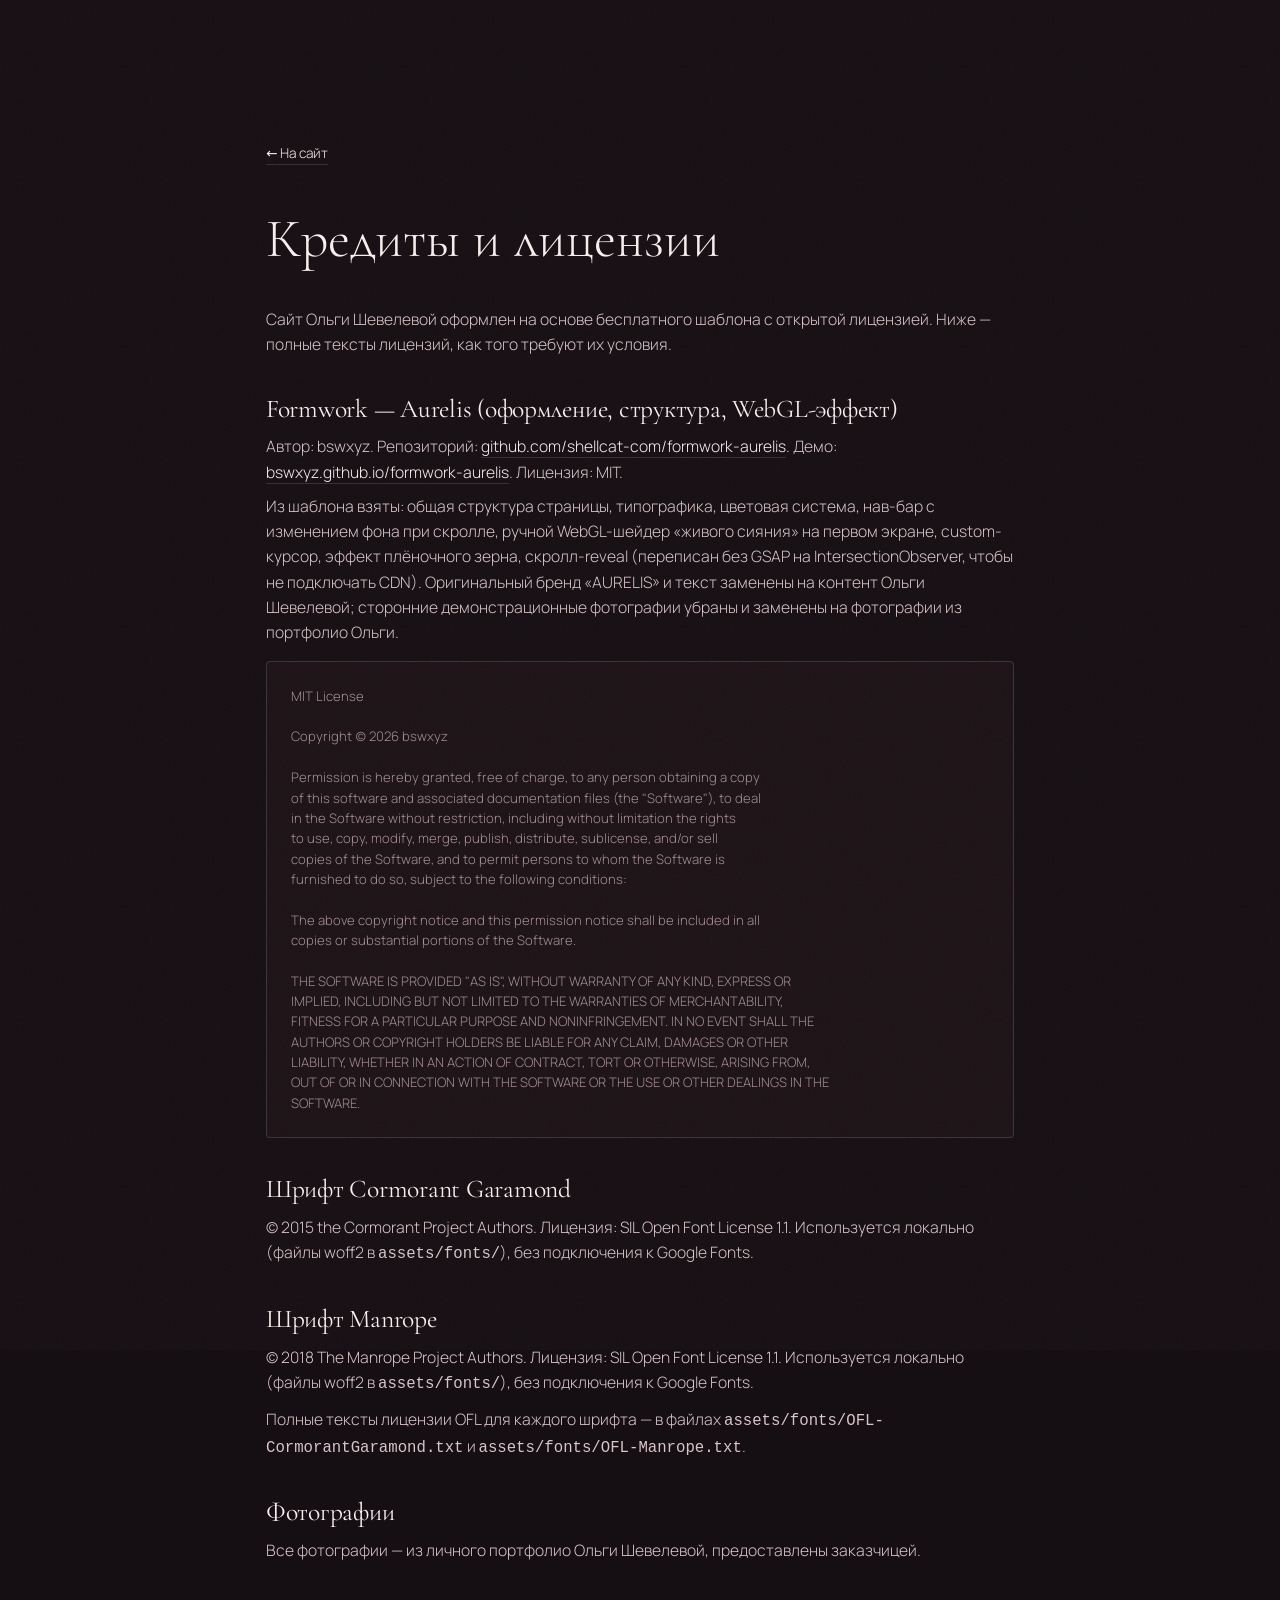
<file: credits.html>
<!doctype html>
<html lang="ru">
<head>
<meta name="robots" content="noindex, nofollow, noarchive">
<meta charset="utf-8" />
<meta name="viewport" content="width=device-width, initial-scale=1" />
<title>Кредиты шаблона — Ольга Шевелева</title>
<meta name="description" content="Лицензии и кредиты: оформление сайта основано на шаблоне Formwork — Aurelis (MIT), шрифты Cormorant Garamond и Manrope (SIL OFL)." />
<link rel="icon" type="image/svg+xml" href="./assets/img/favicon.svg" />
<link rel="stylesheet" href="./assets/css/styles.css" />
<style>
  .credits-main{padding:140px clamp(20px,5vw,56px) 100px;max-width:860px;margin:0 auto}
  .credits-main h1{font-family:"Cormorant Garamond",serif;font-weight:300;font-size:clamp(2.2rem,6vw,3.4rem);margin-bottom:1.6rem}
  .credits-main h2{font-family:"Cormorant Garamond",serif;font-weight:400;font-size:1.6rem;margin:2.4rem 0 .8rem}
  .credits-main p,.credits-main li{color:var(--ink-dim);font-size:.98rem;margin-bottom:.6rem;line-height:1.6}
  .credits-main a{color:var(--ink);border-bottom:1px solid var(--line)}
  .credits-main a:hover{border-color:var(--gold)}
  .license-box{background:var(--bg-2);border:1px solid var(--line);border-radius:4px;padding:24px;margin:1rem 0 2rem;
    white-space:pre-wrap;font-size:.82rem;color:var(--ink-faint);line-height:1.55;font-family:"Manrope",sans-serif}
  .back{display:inline-block;margin-bottom:2rem;font-size:.85rem;color:var(--ink-dim)}
</style>
</head>
<body class="js">
<div class="grain" aria-hidden="true"></div>
<main class="credits-main">
  <a class="back" href="./index.html">← На сайт</a>
  <h1>Кредиты и лицензии</h1>
  <p>Сайт Ольги Шевелевой оформлен на основе бесплатного шаблона с открытой лицензией. Ниже — полные тексты лицензий, как того требуют их условия.</p>

  <h2>Formwork — Aurelis (оформление, структура, WebGL-эффект)</h2>
  <p>Автор: bswxyz. Репозиторий: <a href="https://github.com/shellcat-com/formwork-aurelis" target="_blank" rel="noopener">github.com/shellcat-com/formwork-aurelis</a>. Демо: <a href="https://bswxyz.github.io/formwork-aurelis/" target="_blank" rel="noopener">bswxyz.github.io/formwork-aurelis</a>. Лицензия: MIT.</p>
  <p>Из шаблона взяты: общая структура страницы, типографика, цветовая система, нав-бар с изменением фона при скролле, ручной WebGL-шейдер «живого сияния» на первом экране, custom-курсор, эффект плёночного зерна, скролл-reveal (переписан без GSAP на IntersectionObserver, чтобы не подключать CDN). Оригинальный бренд «AURELIS» и текст заменены на контент Ольги Шевелевой; сторонние демонстрационные фотографии убраны и заменены на фотографии из портфолио Ольги.</p>
  <div class="license-box">MIT License

Copyright (c) 2026 bswxyz

Permission is hereby granted, free of charge, to any person obtaining a copy
of this software and associated documentation files (the "Software"), to deal
in the Software without restriction, including without limitation the rights
to use, copy, modify, merge, publish, distribute, sublicense, and/or sell
copies of the Software, and to permit persons to whom the Software is
furnished to do so, subject to the following conditions:

The above copyright notice and this permission notice shall be included in all
copies or substantial portions of the Software.

THE SOFTWARE IS PROVIDED "AS IS", WITHOUT WARRANTY OF ANY KIND, EXPRESS OR
IMPLIED, INCLUDING BUT NOT LIMITED TO THE WARRANTIES OF MERCHANTABILITY,
FITNESS FOR A PARTICULAR PURPOSE AND NONINFRINGEMENT. IN NO EVENT SHALL THE
AUTHORS OR COPYRIGHT HOLDERS BE LIABLE FOR ANY CLAIM, DAMAGES OR OTHER
LIABILITY, WHETHER IN AN ACTION OF CONTRACT, TORT OR OTHERWISE, ARISING FROM,
OUT OF OR IN CONNECTION WITH THE SOFTWARE OR THE USE OR OTHER DEALINGS IN THE
SOFTWARE.</div>

  <h2>Шрифт Cormorant Garamond</h2>
  <p>© 2015 the Cormorant Project Authors. Лицензия: SIL Open Font License 1.1. Используется локально (файлы woff2 в <code>assets/fonts/</code>), без подключения к Google Fonts.</p>

  <h2>Шрифт Manrope</h2>
  <p>© 2018 The Manrope Project Authors. Лицензия: SIL Open Font License 1.1. Используется локально (файлы woff2 в <code>assets/fonts/</code>), без подключения к Google Fonts.</p>

  <p>Полные тексты лицензии OFL для каждого шрифта — в файлах <code>assets/fonts/OFL-CormorantGaramond.txt</code> и <code>assets/fonts/OFL-Manrope.txt</code>.</p>

  <h2>Фотографии</h2>
  <p>Все фотографии — из личного портфолио Ольги Шевелевой, предоставлены заказчицей.</p>
</main>
</body>
</html>
</file>
<file: assets/css/styles.css>
/* Ольга Шевелева — визажист-стилист. Оформление на основе Formwork — Aurelis (MIT), см. /credits.html */

@font-face{
  font-family:"Cormorant Garamond";
  font-style:normal;font-weight:300 600;font-display:swap;
  src:url("../fonts/cormorant-cyrillic.woff2") format("woff2");
  unicode-range:U+0301,U+0400-045F,U+0490-0491,U+04B0-04B1,U+2116;
}
@font-face{
  font-family:"Cormorant Garamond";
  font-style:normal;font-weight:300 600;font-display:swap;
  src:url("../fonts/cormorant-latin.woff2") format("woff2");
  unicode-range:U+0000-00FF,U+0131,U+0152-0153,U+02BB-02BC,U+02C6,U+02DA,U+02DC,U+2000-206F,U+2122;
}
@font-face{
  font-family:"Cormorant Garamond";
  font-style:italic;font-weight:300 600;font-display:swap;
  src:url("../fonts/cormorant-italic-cyrillic.woff2") format("woff2");
  unicode-range:U+0301,U+0400-045F,U+0490-0491,U+04B0-04B1,U+2116;
}
@font-face{
  font-family:"Cormorant Garamond";
  font-style:italic;font-weight:300 600;font-display:swap;
  src:url("../fonts/cormorant-italic-latin.woff2") format("woff2");
  unicode-range:U+0000-00FF,U+0131,U+0152-0153,U+02BB-02BC,U+02C6,U+02DA,U+02DC,U+2000-206F,U+2122;
}
@font-face{
  font-family:"Manrope";
  font-style:normal;font-weight:300 700;font-display:swap;
  src:url("../fonts/manrope-cyrillic.woff2") format("woff2");
  unicode-range:U+0301,U+0400-045F,U+0490-0491,U+04B0-04B1,U+2116;
}
@font-face{
  font-family:"Manrope";
  font-style:normal;font-weight:300 700;font-display:swap;
  src:url("../fonts/manrope-latin.woff2") format("woff2");
  unicode-range:U+0000-00FF,U+0131,U+0152-0153,U+02BB-02BC,U+02C6,U+02DA,U+02DC,U+2000-206F,U+2122;
}

:root{
  --bg:#150e12;
  --bg-2:#1c1216;
  --ink:#f8f0ef;
  --ink-dim:#d8c5c8;
  --ink-faint:#a58e92;
  --gold:#cf9f5e;
  --wine:#7a3346;
  --line:rgba(248,240,239,.14);
  --max:1320px;
  --ease:cubic-bezier(.22,1,.36,1);
}
*{box-sizing:border-box;margin:0;padding:0}
html{scroll-behavior:smooth}
@media (prefers-reduced-motion:reduce){html{scroll-behavior:auto}}
body{
  background:var(--bg);
  color:var(--ink);
  font-family:"Manrope",system-ui,sans-serif;
  font-weight:300;
  line-height:1.55;
  overflow-x:hidden;
  -webkit-font-smoothing:antialiased;
  cursor:none;
}
@media (pointer:coarse){body{cursor:auto}}
a{color:inherit;text-decoration:none}
em{font-style:italic}
img{max-width:100%;display:block}
button{font:inherit}
::selection{background:var(--gold);color:#1a0f06}

.visually-hidden{
  position:absolute!important;width:1px;height:1px;overflow:hidden;
  clip:rect(0 0 0 0);white-space:nowrap;border:0;padding:0;margin:-1px;
}
.skip-link{
  position:absolute;top:-60px;left:16px;z-index:400;background:var(--gold);color:#1a0f06;
  padding:10px 18px;border-radius:2px;font-size:.85rem;transition:top .3s var(--ease);
}
.skip-link:focus{top:16px}

/* grain + cursor */
.grain{
  position:fixed;inset:-50%;z-index:200;pointer-events:none;opacity:.045;
  background-image:url("data:image/svg+xml,%3Csvg xmlns='http://www.w3.org/2000/svg' width='140' height='140'%3E%3Cfilter id='n'%3E%3CfeTurbulence type='fractalNoise' baseFrequency='.9' numOctaves='2'/%3E%3C/filter%3E%3Crect width='100%25' height='100%25' filter='url(%23n)'/%3E%3C/svg%3E");
  animation:grain 8s steps(6) infinite;
}
@keyframes grain{
  0%,100%{transform:translate(0,0)} 20%{transform:translate(-4%,3%)}
  40%{transform:translate(3%,-2%)} 60%{transform:translate(-2%,4%)} 80%{transform:translate(4%,2%)}
}
.cursor{
  position:fixed;top:0;left:0;width:24px;height:24px;border:1px solid var(--gold);
  border-radius:50%;z-index:300;pointer-events:none;transform:translate(-50%,-50%);
  transition:width .3s var(--ease),height .3s var(--ease),background .3s var(--ease),border-color .3s var(--ease);
  mix-blend-mode:difference;
}
.cursor.hot{width:52px;height:52px;background:var(--gold);border-color:var(--gold)}
@media (pointer:coarse){.cursor{display:none}}

/* nav */
.nav{
  position:fixed;top:0;left:0;right:0;z-index:100;
  display:flex;align-items:center;justify-content:space-between;
  padding:24px clamp(20px,5vw,56px);
  mix-blend-mode:difference;
  transition:padding .5s var(--ease),background .5s var(--ease);
}
.nav.scrolled{mix-blend-mode:normal;background:rgba(21,14,18,.7);
  backdrop-filter:blur(14px);-webkit-backdrop-filter:blur(14px);
  border-bottom:1px solid var(--line);padding-top:16px;padding-bottom:16px}
.brand{font-family:"Cormorant Garamond",serif;font-size:1.4rem;letter-spacing:.16em;font-weight:500}
.nav-links{display:flex;align-items:center;gap:clamp(14px,2.6vw,34px);font-size:.8rem;letter-spacing:.06em}
.nav-links a{opacity:.78;transition:opacity .3s}
.nav-links a:hover,.nav-links a:focus-visible{opacity:1}
.nav-book{
  border:1px solid var(--gold);color:var(--ink)!important;padding:9px 20px;border-radius:999px;
  opacity:1!important;font-size:.78rem;letter-spacing:.08em;transition:background .35s var(--ease),color .35s var(--ease);
}
.nav-book:hover{background:var(--gold);color:#1a0f06!important}
.nav-toggle{display:none}
@media(max-width:760px){
  .nav-links{gap:12px}
  .nav-links a:not(.nav-book){display:none}
}

/* hero */
.hero{position:relative;height:100svh;min-height:640px;display:flex;align-items:center;overflow:hidden}
#aurora{position:absolute;inset:0;width:100%;height:100%;display:block;
  background:radial-gradient(120% 100% at 28% 15%,#5c2337,transparent 55%),
             radial-gradient(120% 100% at 82% 30%,#a3657b,transparent 60%),
             radial-gradient(140% 120% at 50% 112%,#cf9f5e,#150e12 62%);}
.hero::after{content:"";position:absolute;inset:0;background:
  radial-gradient(120% 90% at 50% 40%,transparent 40%,rgba(21,14,18,.6) 100%);
  pointer-events:none}
.hero::before{content:"";position:absolute;top:0;left:0;right:0;height:150px;z-index:1;pointer-events:none;
  background:linear-gradient(180deg,rgba(21,14,18,.55),transparent)}
.hero-inner{position:relative;z-index:2;padding:120px clamp(20px,5vw,56px) 0;max-width:var(--max);margin:0 auto;width:100%}
.eyebrow{font-size:.78rem;letter-spacing:.3em;text-transform:uppercase;color:var(--ink-dim);margin-bottom:1.4rem}
.hero-title{
  font-family:"Cormorant Garamond",serif;font-weight:300;
  font-size:clamp(3.2rem,12vw,9.5rem);line-height:.94;letter-spacing:-.01em;
}
.hero-title .line{display:block;overflow:hidden}
.hero-title .line>span,.hero-title em{display:inline-block}
.hero-title em{color:var(--gold);font-style:normal}
.hero-name{font-family:"Cormorant Garamond",serif;font-weight:400;font-size:clamp(1.4rem,2.6vw,1.9rem);
  margin-top:1.1rem;color:var(--ink)}
.hero-sub{max-width:42ch;margin:1.4rem 0 2.4rem;color:var(--ink-dim);font-size:clamp(1rem,1.4vw,1.12rem)}
.hero-ctas{display:flex;flex-wrap:wrap;gap:20px 32px;align-items:center}
.cta{
  display:inline-block;position:relative;font-size:.85rem;letter-spacing:.1em;
  padding:16px 30px;color:#1a0f06;background:var(--gold);border-radius:999px;
  transition:transform .4s var(--ease),box-shadow .4s var(--ease);
}
.cta:hover{transform:translateY(-2px);box-shadow:0 10px 30px -10px rgba(207,159,94,.6)}
.cta-ghost{
  display:inline-block;position:relative;font-size:.85rem;letter-spacing:.1em;color:var(--ink);padding:16px 4px;
}
.cta-ghost::after{content:"";position:absolute;left:0;bottom:10px;height:1px;width:100%;background:var(--gold);
  transform:scaleX(1);transform-origin:right;transition:transform .5s var(--ease)}
.cta-ghost:hover::after{transform:scaleX(0);transform-origin:left}
.scroll-cue{position:absolute;bottom:28px;left:50%;transform:translateX(-50%);z-index:2;
  font-size:.68rem;letter-spacing:.3em;text-transform:uppercase;color:var(--ink-faint);
  display:flex;flex-direction:column;align-items:center;gap:10px}
.scroll-cue span{width:1px;height:40px;background:linear-gradient(var(--ink-faint),transparent);
  animation:cue 2.2s var(--ease) infinite}
@keyframes cue{0%{transform:scaleY(0);transform-origin:top}45%{transform:scaleY(1);transform-origin:top}
  55%{transform:scaleY(1);transform-origin:bottom}100%{transform:scaleY(0);transform-origin:bottom}}

/* marquee */
.marquee{border-top:1px solid var(--line);border-bottom:1px solid var(--line);padding:22px 0;overflow:hidden;white-space:nowrap}
.marquee-track{display:inline-flex;gap:2.4rem;align-items:center;animation:slide 26s linear infinite;
  font-family:"Cormorant Garamond",serif;font-size:clamp(1.5rem,4vw,2.4rem);color:var(--ink-dim)}
.marquee-track i{color:var(--gold);font-style:normal}
@keyframes slide{to{transform:translateX(-33.33%)}}
.marquee:hover .marquee-track{animation-play-state:paused}

/* sections */
section{padding:clamp(80px,11vh,140px) clamp(20px,5vw,56px)}
.section-head{max-width:var(--max);margin:0 auto 3.5rem}
.index{font-size:.76rem;letter-spacing:.3em;text-transform:uppercase;color:var(--ink-faint);margin-bottom:1rem}
h2{font-family:"Cormorant Garamond",serif;font-weight:300;font-size:clamp(2.3rem,6vw,4.6rem);line-height:1.02;letter-spacing:-.01em}
.section-lead{max-width:60ch;margin-top:1.2rem;color:var(--ink-dim);font-size:1.02rem}

/* portfolio gallery */
.gallery{max-width:var(--max);margin:0 auto;display:grid;grid-template-columns:repeat(4,1fr);gap:14px}
@media(max-width:1080px){.gallery{grid-template-columns:repeat(3,1fr)}}
@media(max-width:720px){.gallery{grid-template-columns:repeat(2,1fr);gap:10px}}
.gallery-item{
  position:relative;aspect-ratio:3/4;overflow:hidden;border-radius:2px;background:var(--bg-2);
  border:0;padding:0;cursor:pointer;display:block;width:100%;
}
.gallery-item img{width:100%;height:100%;object-fit:cover;transition:transform .7s var(--ease),filter .7s var(--ease);filter:saturate(.92)}
.gallery-item:hover img,.gallery-item:focus-visible img{transform:scale(1.05);filter:saturate(1.05)}
.gallery-item::after{content:"";position:absolute;inset:0;background:linear-gradient(180deg,transparent 55%,rgba(21,14,18,.75));
  opacity:0;transition:opacity .4s var(--ease)}
.gallery-item:hover::after,.gallery-item:focus-visible::after{opacity:1}
.gallery-item .g-plus{position:absolute;right:12px;bottom:10px;color:var(--ink);font-size:1.4rem;font-family:"Cormorant Garamond",serif;
  opacity:0;transform:translateY(6px);transition:opacity .35s var(--ease),transform .35s var(--ease)}
.gallery-item:hover .g-plus,.gallery-item:focus-visible .g-plus{opacity:1;transform:none}
.gallery-more{max-width:var(--max);margin:2.4rem auto 0;text-align:center}

/* lightbox */
.lightbox{position:fixed;inset:0;z-index:500;background:rgba(10,6,8,.94);display:none;
  align-items:center;justify-content:center;padding:clamp(16px,4vw,56px)}
.lightbox.is-open{display:flex}
.lightbox-frame{position:relative;max-width:1100px;width:100%;max-height:88vh;text-align:center}
.lightbox-frame img{max-height:82vh;margin:0 auto;border-radius:2px;width:auto;max-width:100%}
.lightbox-cap{margin-top:14px;color:var(--ink-dim);font-size:.9rem}
.lightbox-close,.lightbox-prev,.lightbox-next{
  position:absolute;background:none;border:1px solid var(--line);color:var(--ink);border-radius:50%;
  width:46px;height:46px;display:flex;align-items:center;justify-content:center;font-size:1.3rem;cursor:none;
  transition:border-color .3s,background .3s;
}
@media(pointer:coarse){.lightbox-close,.lightbox-prev,.lightbox-next{cursor:pointer}}
.lightbox-close:hover,.lightbox-prev:hover,.lightbox-next:hover{border-color:var(--gold);background:rgba(207,159,94,.12)}
.lightbox-close{top:-8px;right:-8px}
.lightbox-prev{left:-8px;top:50%;transform:translateY(-50%)}
.lightbox-next{right:-8px;top:50%;transform:translateY(-50%)}
@media(max-width:640px){
  .lightbox-close{top:-52px;right:0}
  .lightbox-prev{left:0;top:auto;bottom:-64px;transform:none}
  .lightbox-next{right:0;top:auto;bottom:-64px;transform:none}
}

/* about */
.about{border-top:1px solid var(--line)}
.about-grid{max-width:var(--max);margin:0 auto;display:grid;grid-template-columns:.9fr 1.1fr;gap:clamp(32px,6vw,80px);align-items:center}
@media(max-width:860px){.about-grid{grid-template-columns:1fr}}
.about-photos{display:grid;grid-template-columns:1.1fr .9fr;gap:14px;align-items:end}
.about-photos img{border-radius:2px;width:100%;height:100%;object-fit:cover}
.about-photos .ph-a{aspect-ratio:3/4}
.about-photos .ph-b{aspect-ratio:3/4;margin-top:32px}
@media(max-width:520px){.about-photos{grid-template-columns:1fr 1fr}.about-photos .ph-b{margin-top:20px}}
.about-text .eyebrow{margin-bottom:1rem}
.about-text h2{margin-bottom:1.6rem}
.about-text p{color:var(--ink-dim);font-size:1.05rem;max-width:56ch;margin-bottom:1.2rem}
.about-text p:last-of-type{margin-bottom:0}

/* services */
.services{border-top:1px solid var(--line)}
.services-grid{max-width:var(--max);margin:0 auto;display:grid;grid-template-columns:repeat(3,1fr);gap:22px}
@media(max-width:980px){.services-grid{grid-template-columns:repeat(2,1fr)}}
@media(max-width:640px){.services-grid{grid-template-columns:1fr}}
.service{
  position:relative;border:1px solid var(--line);border-radius:2px;padding:34px 30px 30px;
  min-height:280px;display:flex;flex-direction:column;overflow:hidden;isolation:isolate;
  background:linear-gradient(180deg,rgba(255,255,255,.02),transparent);
  transition:transform .55s var(--ease),border-color .55s var(--ease);
}
.service:hover,.service:focus-within{transform:translateY(-5px);border-color:rgba(248,240,239,.3)}
.service::after{content:"";position:absolute;left:0;right:0;bottom:0;height:3px;
  background:linear-gradient(90deg,var(--wine),var(--gold));
  opacity:.4;transform:scaleX(.5);transform-origin:left;
  transition:transform .7s var(--ease),opacity .7s var(--ease)}
.service:hover::after,.service:focus-within::after{opacity:1;transform:scaleX(1)}
.service-price{font-family:"Cormorant Garamond",serif;font-size:1.7rem;color:var(--gold);margin-bottom:.9rem}
.service h3{font-family:"Cormorant Garamond",serif;font-weight:400;font-size:1.9rem;line-height:1.08;margin-bottom:.9rem}
.service p{color:var(--ink-dim);font-size:.97rem;max-width:36ch}

/* reviews */
.reviews{border-top:1px solid var(--line)}
.review-list{max-width:var(--max);margin:0 auto;display:grid;grid-template-columns:repeat(2,1fr);gap:1px;
  background:var(--line);border:1px solid var(--line)}
@media(max-width:760px){.review-list{grid-template-columns:1fr}}
.review{background:var(--bg);padding:2.2rem 2rem}
.review p{font-family:"Cormorant Garamond",serif;font-style:italic;font-size:1.28rem;line-height:1.4;color:var(--ink)}
.review cite{display:block;margin-top:1.1rem;font-style:normal;font-size:.8rem;letter-spacing:.08em;
  text-transform:uppercase;color:var(--ink-faint)}

/* contacts */
.contacts{border-top:1px solid var(--line)}
.contacts-grid{max-width:var(--max);margin:0 auto;display:grid;grid-template-columns:1.1fr .9fr;gap:clamp(32px,6vw,80px)}
@media(max-width:860px){.contacts-grid{grid-template-columns:1fr}}
.contact-buttons{display:flex;flex-direction:column;gap:14px;margin-top:2rem}
.contact-btn{
  display:flex;align-items:center;justify-content:space-between;gap:16px;
  border:1px solid var(--line);border-radius:2px;padding:20px 24px;transition:border-color .35s var(--ease),background .35s var(--ease);
}
.contact-btn:hover,.contact-btn:focus-visible{border-color:var(--gold);background:rgba(207,159,94,.06)}
.contact-btn .cb-label{font-family:"Cormorant Garamond",serif;font-size:1.35rem}
.contact-btn .cb-value{color:var(--ink-dim);font-size:.92rem}
.contact-btn .cb-arrow{color:var(--gold);font-size:1.2rem}
.contact-note{max-width:var(--max);margin:2.4rem auto 0;color:var(--ink-faint);font-size:.92rem;max-width:56ch}
.contact-side{border-left:1px solid var(--line);padding-left:clamp(24px,3vw,48px)}
@media(max-width:860px){.contact-side{border-left:0;border-top:1px solid var(--line);padding-left:0;padding-top:2rem}}
.contact-side p{color:var(--ink-dim);margin-bottom:1rem}
.contact-side a{color:var(--ink);border-bottom:1px solid var(--line)}
.contact-side a:hover{border-color:var(--gold)}

/* footer */
.footer{border-top:1px solid var(--line);padding:clamp(48px,7vh,80px) clamp(20px,5vw,56px) 36px}
.footer-top{max-width:var(--max);margin:0 auto;display:flex;justify-content:space-between;align-items:flex-end;
  flex-wrap:wrap;gap:28px;padding-bottom:44px;border-bottom:1px solid var(--line)}
.footer-brand{font-family:"Cormorant Garamond",serif;font-size:clamp(2.4rem,8vw,5rem);line-height:.9;letter-spacing:.03em}
.footer-links{display:flex;flex-direction:column;gap:10px;font-size:.86rem;letter-spacing:.04em}
.footer-links a{color:var(--ink-dim)}
.footer-links a:hover{color:var(--ink)}
.footer-bottom{max-width:var(--max);margin:26px auto 0;display:flex;justify-content:space-between;
  font-size:.78rem;letter-spacing:.04em;color:var(--ink-faint);flex-wrap:wrap;gap:10px}
.footer-bottom a{color:var(--ink-dim);border-bottom:1px solid var(--line)}

/* reveals — hidden ONLY when JS is active, so a JS failure never hides content */
.js .reveal{opacity:0;transform:translateY(24px)}
.js .reveal.is-in{opacity:1;transform:none;transition:opacity .9s var(--ease),transform .9s var(--ease)}

/* hero intro — CSS/compositor driven, never depends on rAF being alive */
.js .hero-title .line > span,
.js .hero-title em{transform:translateY(115%);transition:transform 1.1s var(--ease)}
.js .hero .reveal{transform:translateY(20px);transition:opacity .9s var(--ease),transform .9s var(--ease)}
.hero.loaded .hero-title .line > span,
.hero.loaded .hero-title em{transform:translateY(0)}
.hero.loaded .reveal{opacity:1;transform:none}
.hero .eyebrow{transition-delay:.1s}
.hero .line:nth-of-type(1) > span{transition-delay:.22s}
.hero .line:nth-of-type(2) > span{transition-delay:.32s}
.hero .hero-name{transition-delay:.42s}
.hero .hero-sub{transition-delay:.54s}
.hero .hero-ctas{transition-delay:.66s}
.hero .scroll-cue{transition-delay:.85s}

/* keyboard focus */
a:focus-visible,button:focus-visible,.service:focus-visible,.gallery-item:focus-visible{
  outline:1px solid var(--gold);outline-offset:5px;border-radius:2px}

@media (prefers-reduced-motion:reduce){
  .reveal,.js .reveal{opacity:1!important;transform:none!important}
  .hero-title .line>span,.hero-title em{transform:none!important}
  .grain,.scroll-cue span,.marquee-track{animation:none}
  .cursor{display:none}
  body{cursor:auto}
  .gallery-item img{transition:none}
}
</file>
